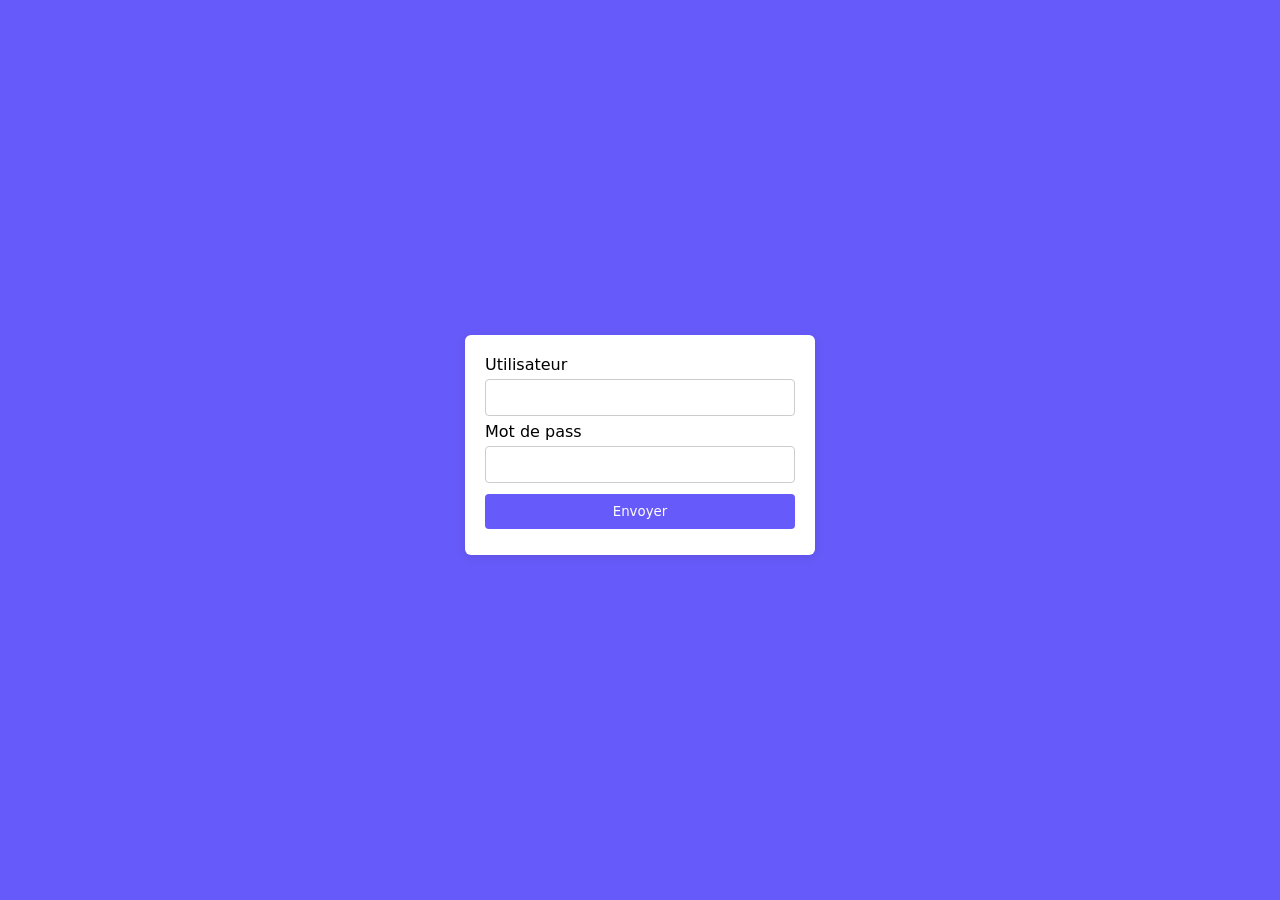
<file: exo3/index.html>
<!DOCTYPE html>
<html lang="en">
  <head>
    <meta charset="UTF-8" />
    <meta name="viewport" content="width=device-width, initial-scale=1.0" />
    <link rel="stylesheet" href="style/style.css" />
    <title>Document</title>
  </head>
  <body>
    <div class="container">
      <form action="">
        <label>Utilisateur</label>
        <input type="text" required />
        <label>Mot de pass</label>
        <input type="password" id="psw" required />
        <input type="submit" value="Envoyer" />
      </form>
    </div>
    <div id="message">
      <h3>Le mot de passe doit contenir les elements suivants :</h3>
      <p id="letter" class="invalid">Une lettre minuscule</p>
      <p id="capital" class="invalid">Une lettre majuscule</p>
      <p id="number" class="invalid">Un chiffre</p>
      <p id="length" class="invalid">Au moins 8 caracteres</p>
    </div>

    <script src="script/script.js"></script>
  </body>
</html>
</file>
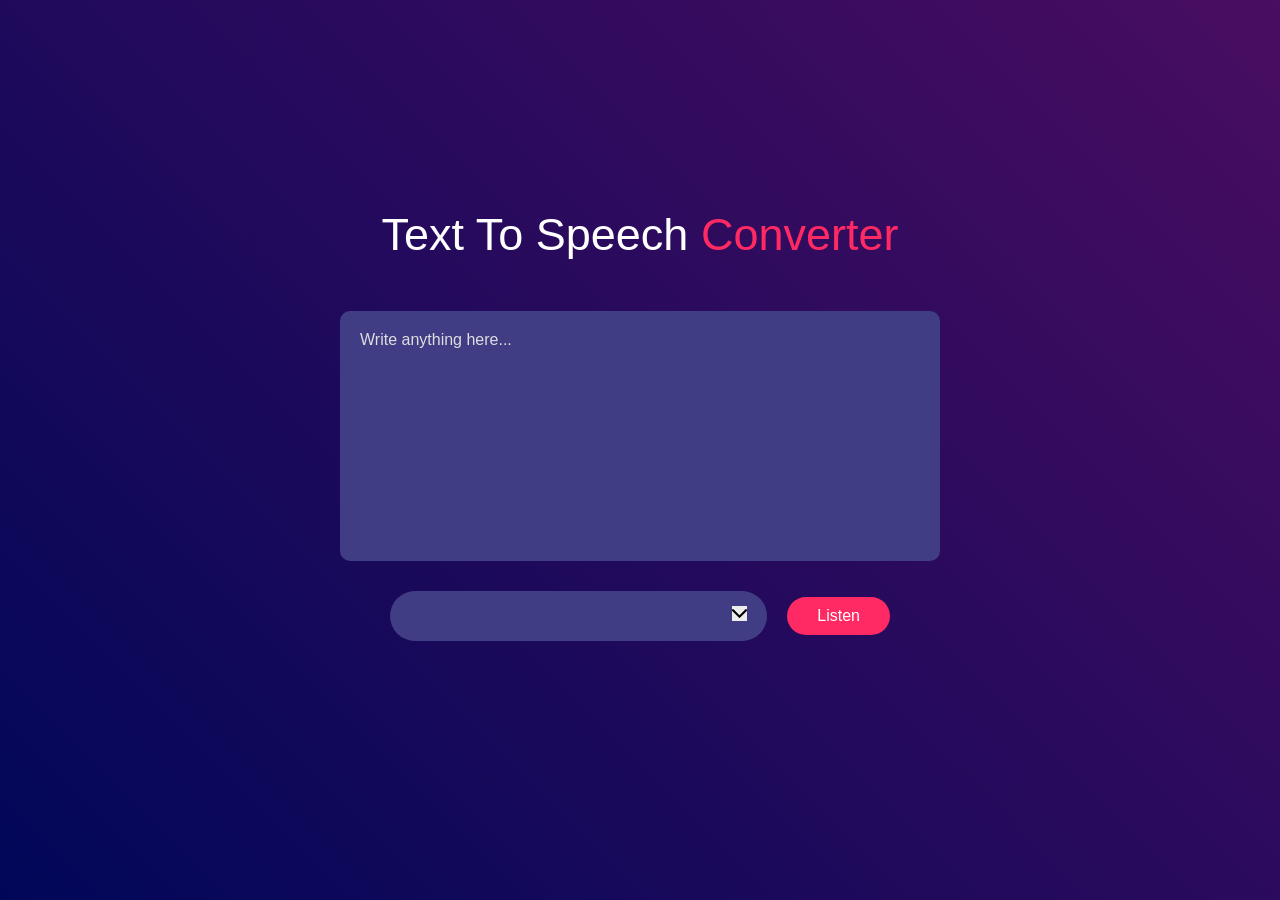
<file: lecteur de text/index.html>
<!DOCTYPE html>
<html lang="en">
<head>
    <meta charset="UTF-8">
    <meta name="viewport" content="width=device-width, initial-scale=1.0">
    <link rel="stylesheet" href="style.css">
    <title>Text voice</title>
</head>
<body>

    <div class="hero">
        <h1>Text To Speech <span>Converter</span></h1>
        <textarea placeholder="Write anything here..."></textarea>

        <div class="row">
            <select></select>
            <button>Listen</button>
        </div>
    </div>
    <script src="script.js"></script>
</body>
</html>
</file>
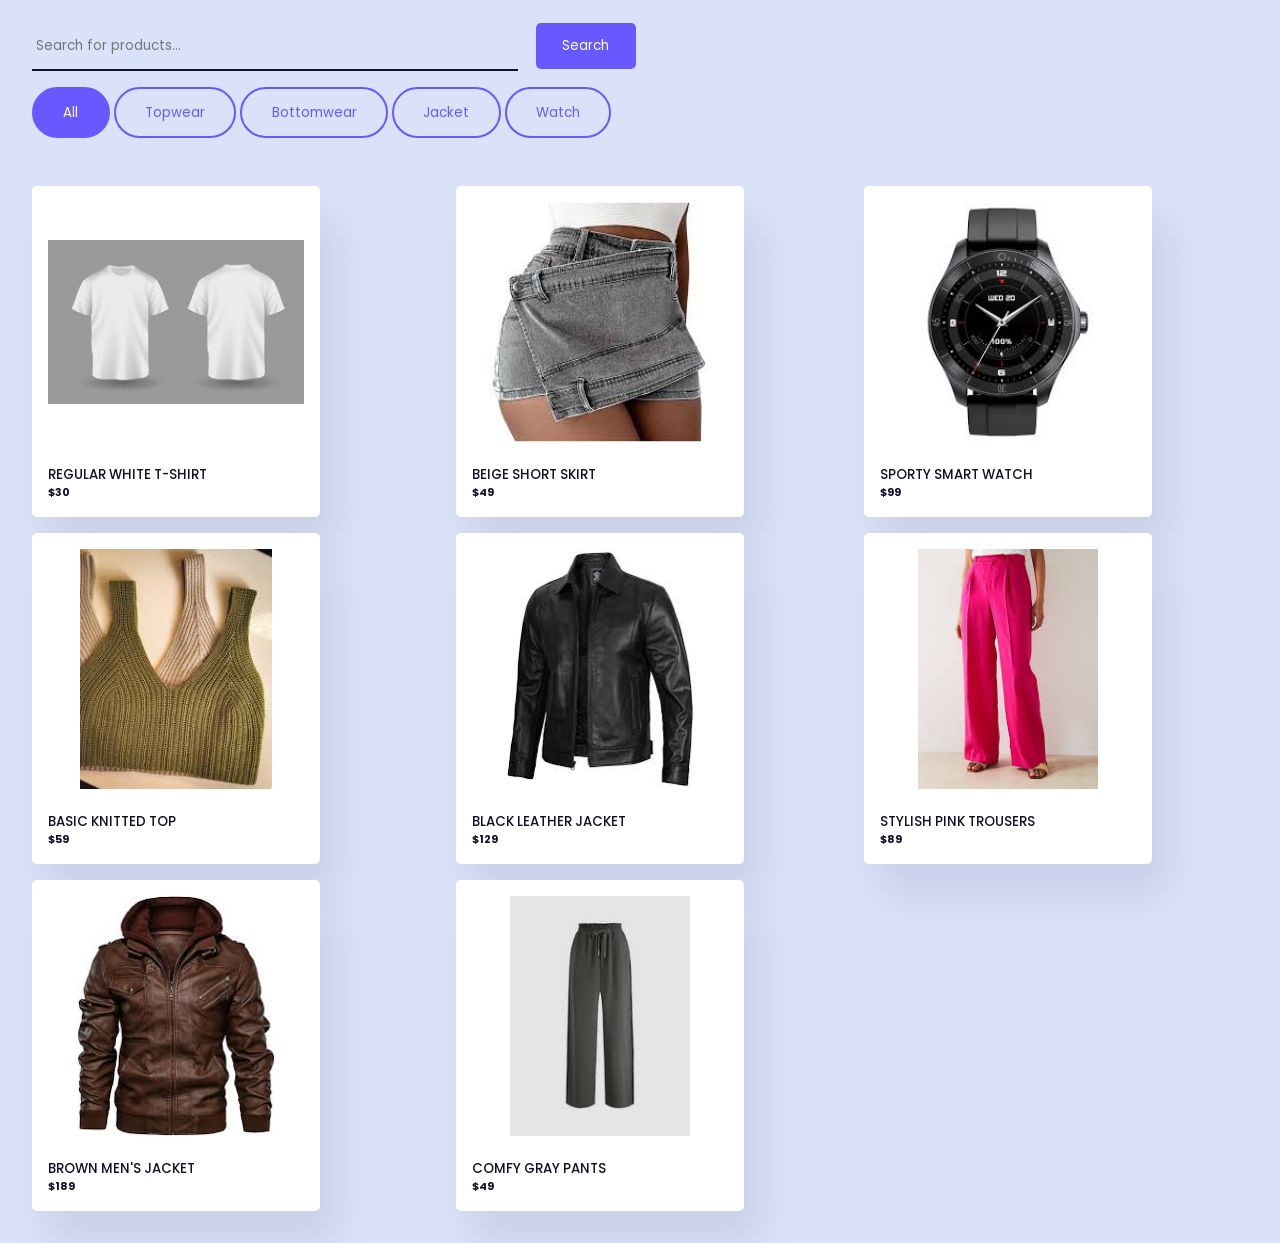
<file: magazin/index.html>
<!DOCTYPE html>
<html lang="en">
  <head>
    <meta charset="UTF-8" />
    <meta name="viewport" content="width=device-width, initial-scale=1.0" />
    <link
      href="https://fonts.googleapis.com/css2?family=Poppins:wght@400;500&display=swap"
      rel="stylesheet"
    />
    <link rel="stylesheet" href="style/style.css" />
    <title>Magasin</title>
  </head>
  <body>
    <div class="wrapper">
        <div id="search-container">
            <input
              type="text"
              id="searchInput"
              placeholder="Search for products..."
            />
            <button id="search">Search</button>
          </div>
          <div id="buttons">
            <button class="button-value" onclick="filterProduct('all')">All</button>
            <button class="button-value" onclick="filterProduct('Topwear')">Topwear</button>
            <button class="button-value" onclick="filterProduct('Bottomwear')">Bottomwear</button>
            <button class="button-value" onclick="filterProduct('Jacket')">Jacket</button>
            <button class="button-value" onclick="filterProduct('Watch')">Watch</button>
          </div>
          <div id="products"></div>
    </div>
    <script src="script/script.js"></script>
  </body>
</html>
</file>
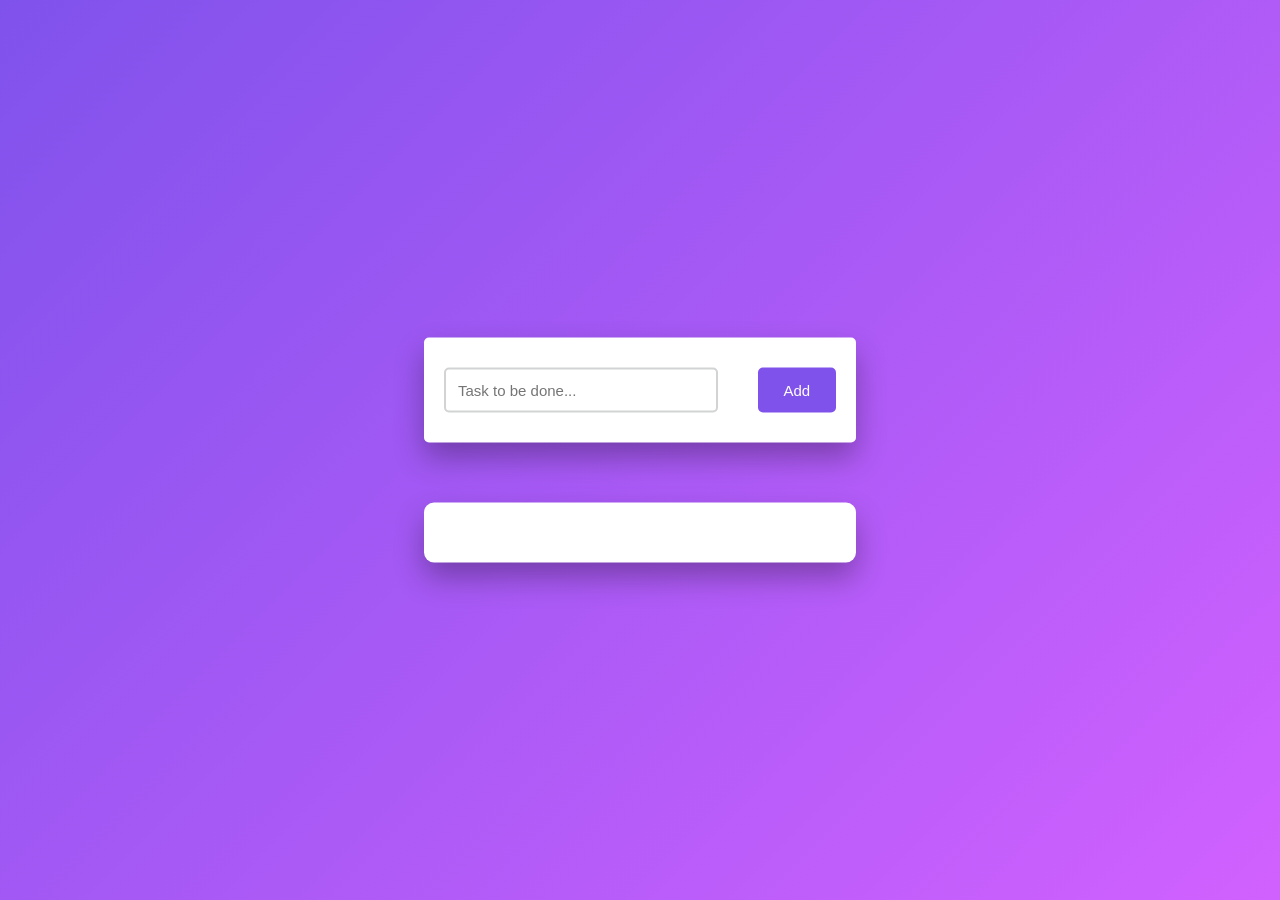
<file: exo.html>
<!DOCTYPE html>
<html lang="en">
  <head>
    <meta charset="UTF-8" />
    <meta name="viewport" content="width=device-width, initial-scale=1.0" />
    <link
      href="htts://fonts.googleapis.com/css2?family=Poppins:wght@400;500&display=swap"
      rel="stylesheet"
    />
    <link
      rel="stylesheet"
      href="https://cdnjs.cloudflare.com/ajax/libs/font-awesome/6.4.0/css/all.min.css"
    />
    <link rel="stylesheet" href="style.css" />
    <title>To Do List</title>
  </head>
  <body>
    <div class="container">
      <div id="newtask">
        <input type="text" placeholder="Task to be done..." />

        <button id="push">Add</button>
      </div>

      <div id="tasks"></div>
    </div>

    <script src="script.js"></script>
    
  </body>
</html>
</file>
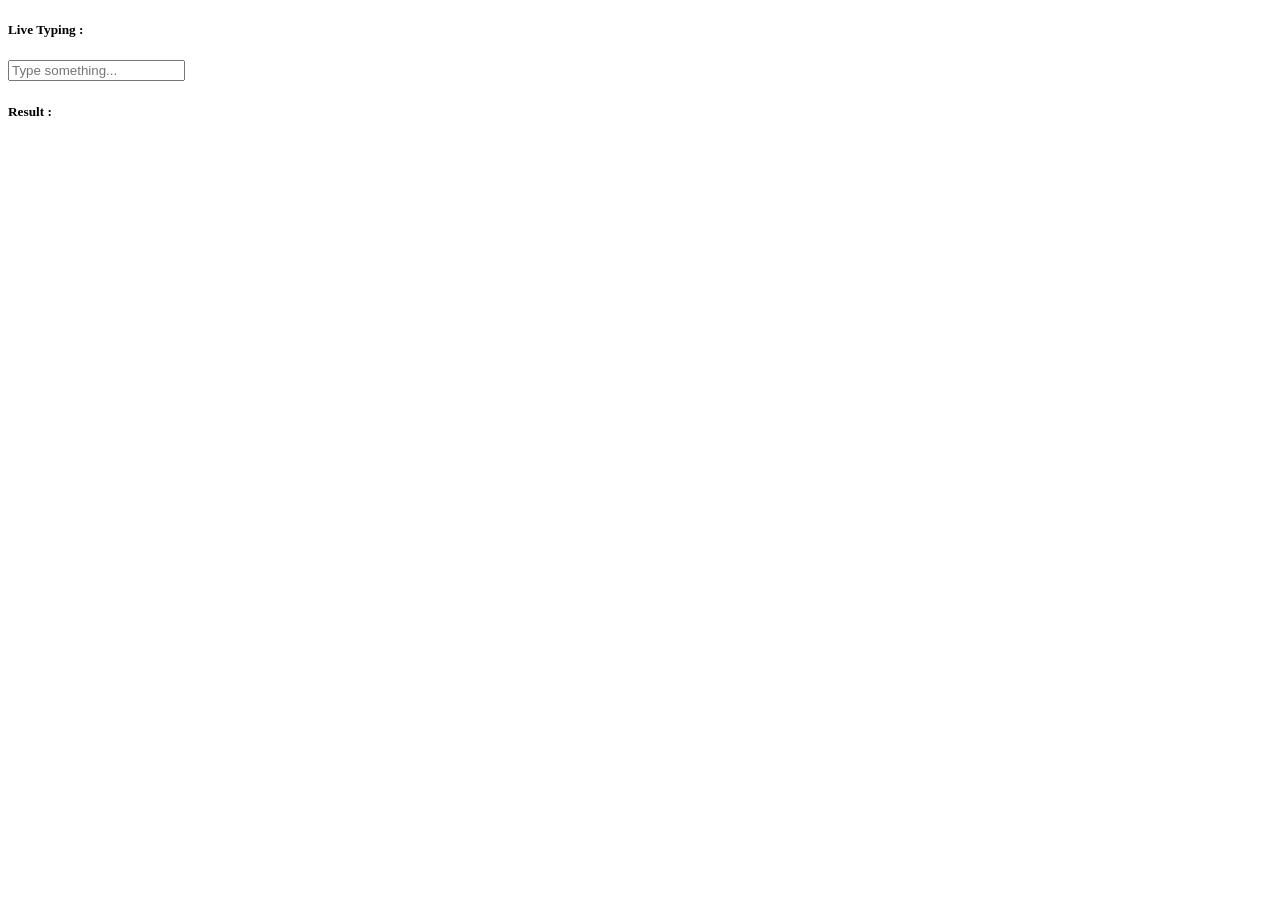
<file: exo3/index_ex.html>
<!DOCTYPE html>
<html lang="en">
  <head>
    <meta charset="UTF-8" />
    <meta name="viewport" content="width=device-width, initial-scale=1.0" />
    <title>Document</title>
  </head>
  <body>
    <h5>Live Typing :</h5>
    <input type="text" id="inputEx" placeholder="Type something..." />
    <h5>Result :</h5>
    <p id="result"></p>
    <script src="script/script_ex.js"></script>
  </body>
</html>
</file>
<file: exo3/style/style.css>
* {
  margin: 0;
  padding: 0;
  box-sizing: border-box;
  font-family: system-ui, -apple-system, BlinkMacSystemFont, "Segoe UI", Roboto,
    Oxygen, Ubuntu, Cantarell, "Open Sans", "Helvetica Neue", sans-serif;
}

body {
  background-color: #675afa;
  display: flex;
  flex-direction: column;
  align-items: center;
  justify-content: center;
  min-height: 100vh;
}

.container {
  background-color: #fff;
  width: 350px;
  padding: 20px;
  border-radius: 6px;
  box-shadow: 0 2px 10px rgba(0, 0, 0, 0.1);
  margin-bottom: 10px;
}

form {
  display: flex;
  flex-direction: column;
}

input {
  margin-bottom: 6px;
  margin-top: 5px;
  padding: 10px;
  border: 1px solid #ccc;
  outline: 0;
  border-radius: 4px;
}

input[type="submit"] {
  background-color: #675afa;
  color: #fff;
  cursor: pointer;
  border: none;
  transition: background-color 0.3s ease;
}

#message {
  display: none;
  flex-direction: column;
  background-color: #fff;
  border-radius: 6px;
  width: 350px;
  color: #000;
  position: relative;
  padding: 20px;
  letter-spacing: 0.5px;
  animation: anime 0.5s ease-out;
}

@keyframes anime {
  from {
    transform: translateY(100px);
  }
}

h3 {
  font-size: 16px;
  font-weight: 400;
}

#message p {
  margin-left: 7px;
  padding: 7px 0;
  font-size: 15px;
}

.invalid {
  color: red;
}

.invalid::before {
  position: relative;
  left: -7px;
  content: "⚠ ";
}

.valid {
  color: green;
}
.valid::before {
  position: relative;
  left: -7px;
  content: "✔ ";
}
</file>
<file: lecteur de text/style.css>
*{
    margin: 0;
    padding: 0;
    font-family: 'Poppins', sans-serif;
    box-sizing: border-box;
}

.hero {
    width: 100%;
    min-height: 100vh;
    background: linear-gradient(45deg, #010758, #490d61);
    display: flex;
    align-items: center;
    justify-content: center;
    flex-direction: column;
}

.hero h1 {
    color: #fff;
    font-size: 45px;
    font-weight: 500;
    margin-top: -50px;
    margin-bottom: 50px;
}

.hero h1 span {
    color: #ff2963;
}

textarea{
    width: 600px;
    height: 250px;
    background: #403d84;
    color: #fff;
    font-size: 15px;
    border: 0;
    outline: 0;
    padding: 20px;
    border-radius: 10px;
    resize: none;
    margin-bottom: 30px;
}

textarea::placeholder{
    font-size: 16px;
    color: #ddd;
}

.row {
    width: 500px;
    display: flex;
    align-items: center;
    gap: 20px;
}

button {
    background: #ff2963;
    color: #fff;
    font-size: 16px;
    padding: 10px 30px;
    border-radius: 35px;
    border: 0;
    outline: 0;
    cursor: pointer;
}

select {
    flex: 1;
    color: #fff;
    background: #403d84;
    height: 50px;
    padding: 0 20px;
    outline: 0;
    border: 0;
    border-radius: 35px;
    appearance: none;
    background-image: url(dropdown1.png);
    background-repeat: no-repeat;
    background-size: 15px;
    background-position-x: calc(100% - 20px);
    background-position-y: calc(100% - 20px);
}
</file>
<file: magazin/style/style.css>
*{
    padding: 0;
    margin: 0;
    box-sizing: border-box;
    border: none;
    outline: none;
    font-family: "Poppins", sans-serif;
}

body {
    background: #d9e2f8;
}

.wrapper {
    width: 95%;
    margin: 0 auto;
}

#search-container {
    margin: 1em 0
}

#search-container input {
    background-color: transparent;
    width: 40%;
    border-bottom: 2px solid #110f29;
    padding: 1em 0.3em;
}

#search-container button {
    padding: 1em 2em;
    margin-left: 1em;
    background-color: #6759ff;
    color: #ffffff;
    border-radius: 5px;
    margin-top: 0.5em;
}

.button-value {
    border: 2px solid #6759ff;
    padding: 1em 2.2em;
    border-radius: 3em;
    background-color: transparent;
    color: #6759ff;
    cursor: pointer;
}
.active {
    background-color: #6759ff;
    color: #ffffff;
}

#products {
    display: grid;
    grid-template-columns: auto auto auto;
    grid-column-gap: 1.5em;
    padding: 2em 0;
}
.card {
    background-color: #fff;
    max-width: 18em;
    margin-top: 1em;
    padding: 1em;
    border-radius: 5px;
    box-shadow: 1em 2em 2.5em rgba(1, 2, 68, 0.08);
}

.image-container {
    text-align: center;
}

img {
    max-width: 100%;
    object-fit: contain;
    height: 15em;
}
.container {
    padding-top: 1em;
    color: #110f29;
}

.container h5 {
    font-weight: 500;
}

.hide {
    display: none;
}

@media  screen and (max-width: 720px) {
    img {
        max-width: 100%;
        object-fit: contain;
        height: 10em;
    }
    .card {
        max-width: 10em;
        margin-top: 1em;
    }
    #products {
        display: grid;
        grid-template-columns: auto auto;
        grid-column-gap: 1em;
        /* padding: 2em 0; */
    }
    #container {
        padding-top: 0.5em;
        color: #110f29;
    }
    .container h5 {
        font-weight: 500;
    }
    .hide {
        display: none;
    }
}
</file>
<file: style.css>
*,
*::before,
*::after {
  margin: 0;
  padding: 0;
  box-sizing: border-box;
}

body {
  height: 100vh;
  background: linear-gradient(135deg, #8052ec, #d161ff);
}

.container {
  width: 40%;
  min-width: 450px;
  position: absolute;
  transform: translate(-50%, -50%);
  top: 50%;
  left: 50%;
  padding: 30px 40px;
}

#newtask {
  position: relative;
  background: #ffffff;
  padding: 30px 20px;
  border-radius: 5px;
  box-shadow: 0 15px 30px rgba(0, 0, 0, 0.3);
}

#newtask input {
  width: 70%;
  height: 45px;
  font-family: "Popins", sans-serif;
  font-size: 15px;
  border: 2px solid #d1d3d4;
  padding: 12px;
  color: #111111;
  position: relative;
  border-radius: 5px;
}

#newtask input:focus {
  outline: none;
  border-color: #8052ec;
}

#newtask button {
  position: relative;
  float: right;
  width: 20%;
  height: 45px;
  background: #8052ec;
  border: none;
  color: #ffffff;
  font-family: "Popins", sans-serif;
  font-weight: 500;
  font-size: 15px;
  cursor: pointer;
  border-radius: 5px;
  transition: background 0.3s ease;
}

#tasks {
  background-color: #ffffff;
  padding: 30px 20px;
  margin-top: 60px;
  border-radius: 10px;
  box-shadow: 0 15px 30px rgba(0, 0, 0, 0.3);
  width: 100%;
  position: relative;
}

.task {
  background-color: #ffffff;
  height: 50px;
  padding: 5px 10px;
  margin-top: 10px;
  display: flex;
  justify-content: space-between;
  border-bottom: 2px solid #d1d3d4;
  cursor: pointer;
}

.task span {
  font-family: "Popins", sans-serif;
  font-size: 15px;
  color: #111111;
  font-weight: 400;
}

.task button {
  background: #8052ec;
  color: #ffffff;
  height: 100%;
  width:  40px;
  border: none;
  outline: none;
  border-radius: 5px;
  font-size: 18px;
  cursor: pointer;
}

.completed {
  text-decoration: line-through;
  color: #808080;
}
</file>
